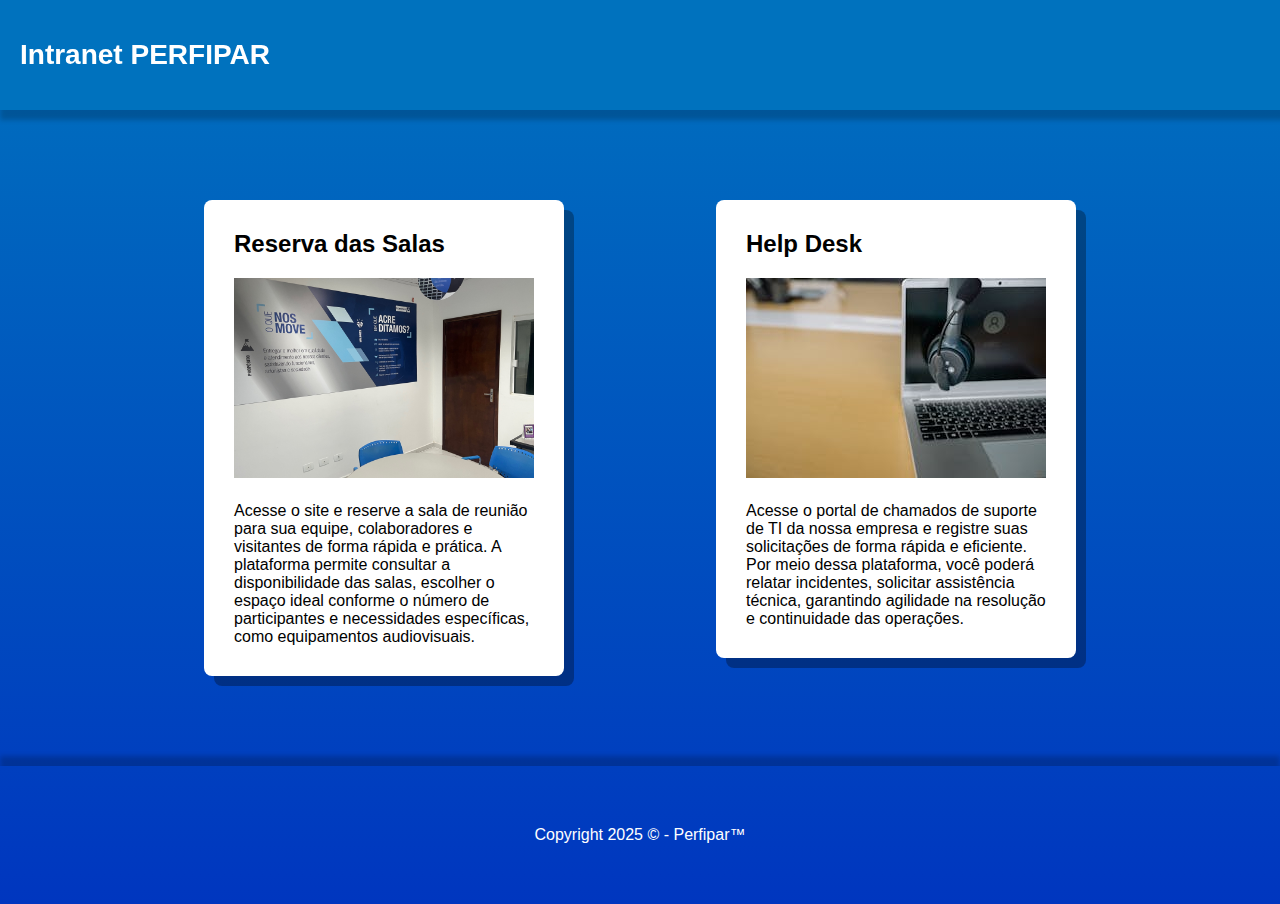
<file: portal/pag_principal/index.html>
<!DOCTYPE html>
<html lang="pt-br">
<head>
    <meta charset="UTF-8">
    <meta name="viewport" content="width=device-width, initial-scale=1.0">
    <title>Intranet PERFIPAR</title>
    <link rel="stylesheet" href="estilo.css">
    <link rel="icon" href="/img/icone_site.png" type="image/x-icon">
</head>
<body>
    <header>
        <h1>Intranet PERFIPAR</h1>
    </header> 
    <main id="portal">
        <a href="../reservas/reservas.html">
            <div id="reservas">
                <h2>Reserva das Salas</h2>
                <img id="imagem" src="/img/sala_reuniao.png">
                <p>
                    Acesse o site e reserve a sala de reunião para sua equipe, colaboradores e visitantes de forma rápida e prática. A plataforma permite consultar a disponibilidade das salas, escolher o espaço ideal conforme o número de participantes e necessidades específicas, como equipamentos audiovisuais.
                </p>
            </div>
        </a>
        
        <a href="../help_desk/helpDesk.html">
            <div id="helpDesk">
                <h2>Help Desk</h2>
                <img src="/img/help_desk.png">
                <p>
                    Acesse o portal de chamados de suporte de TI da nossa empresa e registre suas solicitações de forma rápida e eficiente. Por meio dessa plataforma, você poderá relatar incidentes, solicitar assistência técnica, garantindo agilidade na resolução e continuidade das operações.
                </p>
            </div>
        </a>
    </main>
    <footer>
        Copyright 2025 © - Perfipar™
    </footer>
    <script src="codigo.js"></script>
</body>
</html>
</file>
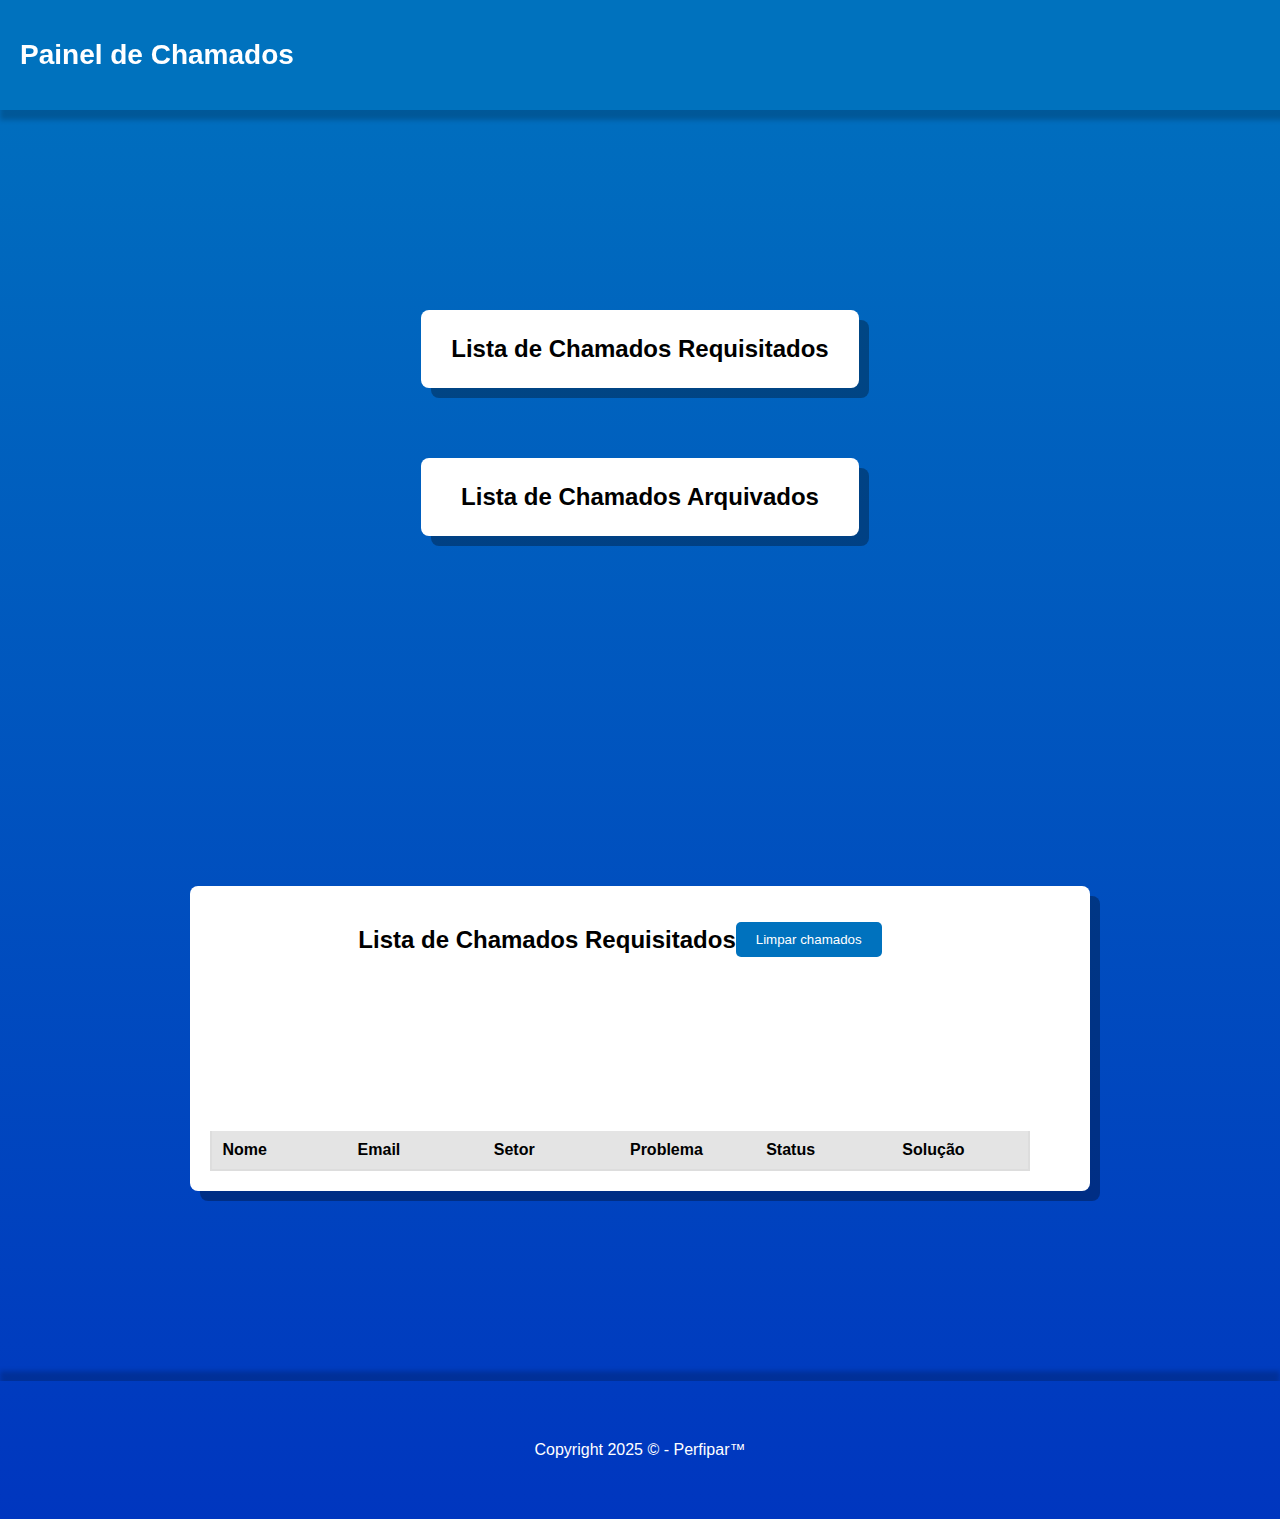
<file: painel/equipeTI/equipeTI.html>
<!DOCTYPE html>
<html lang="pt-br">
<head>
    <meta charset="UTF-8">
    <meta name="viewport" content="width=device-width, initial-scale=1.0">
    <title>Painel de Chamados - Equipe de TI</title>
    <link rel="stylesheet" href="/portal/pag_principal/estilo.css">
    <link rel="stylesheet" href="equipeTI.css">
    <link rel="icon" href="/img/icone_site.png" type="image/x-icon">
</head>
<body>
    <header>
        <h1>Painel de Chamados</h1>
    </header>
    <main>
        <section>
            <a href="#chamados_requisitados" onclick="mostrarSecao('chamados_requisitados')">
                <div id="escolha_lista">
                    <h2>Lista de Chamados Requisitados</h2>
                    <!-- <img src="/img/escolha_lista.png"> -->
                    <!-- <h4>Sala localizada ao lado da Controladoria.</h4> -->
                </div>
            </a>
            <a href="#chamados_arquivados" onclick="mostrarSecao('chamados_arquivados')">
                <div id="escolha_lista">
                    <h2>Lista de Chamados Arquivados</h2>
                    <!-- <img src="/img/escolha_lista.png"> -->
                    <!-- <h4>Sala localizada ao lado da Recepção.</h4> -->
                </div>
            </a>
        </section>

        <section id="chamados_requisitados">
            <div class="subtitulo">
                <h2>Lista de Chamados Requisitados</h2>
                <button type="button" id="btn_limpar">Limpar chamados</button>
            </div>
            
            <div id="tab_suporte">
                <table>
                    <thead>
                        <tr>
                            <!-- <th>ID</th> -->
                            <th>Nome</th>
                            <th>Email</th>
                            <th>Setor</th>
                            <th>Problema</th>
                            <th>Status</th>
                            <th>Solução</th>
                        </tr>
                    </thead>
                    <tbody>
                        <!-- Chamados serão adicionados aqui -->
                    </tbody>
                </table>
            </div>
        </section>

        <section id="chamados_arquivados">
            <div class="subtitulo">
                <h2>Lista de Chamados Solucionados</h2>
                <button type="button" id="btn_limpar">Limpar chamados</button>
            </div>
            
            <div id="tab_suporte">
                <table>
                    <thead>
                        <tr>
                            <!-- <th>ID</th> -->
                            <th>Nome</th>
                            <th>Email</th>
                            <th>Setor</th>
                            <th>Problema</th>
                            <th>Status</th>
                            <th>Solução</th>
                        </tr>
                    </thead>
                    <tbody>
                        <!-- Chamados serão adicionados aqui -->
                    </tbody>
                </table>
            </div>
        </section>
    </main>
    <footer>
        Copyright 2025 © - Perfipar™
    </footer>
    <div id="modalConfirmacao" class="modal">
        <div class="modal-conteudo">
            <!-- <p>Esta ação irá:</p> -->
            <ul style="text-align: left; margin: 10px 0;">
                <li>✅ Arquivar permanentemente chamados <strong>FECHADOS</strong></li>
                <li>❌ Excluir permanentemente chamados <strong>CANCELADOS</strong></li>
            </ul>
            <p>Deseja continuar?</p>
        <div class="botoes-modal">
            <button id="btnConfirmarExclusao">Confirmar</button>
            <button onclick="fecharModal()">Cancelar</button>
        </div>
        </div>
    </div>

    <!-- Modal de solução -->
    <div id="modalSolucao" class="modal">
        <div class="modal-conteudo">
        <h3>Descreva a solução aplicada:</h3>
        <textarea id="textoSolucao" rows="5" style="width: 100%; margin-top: 10px;"></textarea>
        <div class="botoes-modal" style="margin-top: 15px;">
            <button id="btnSalvarSolucao">Salvar</button>
            <button onclick="fecharModalSolucao()">Cancelar</button>
        </div>
        </div>
    </div>
  

    <script src="equipeTI.js"></script>
</body>
</html>
</file>
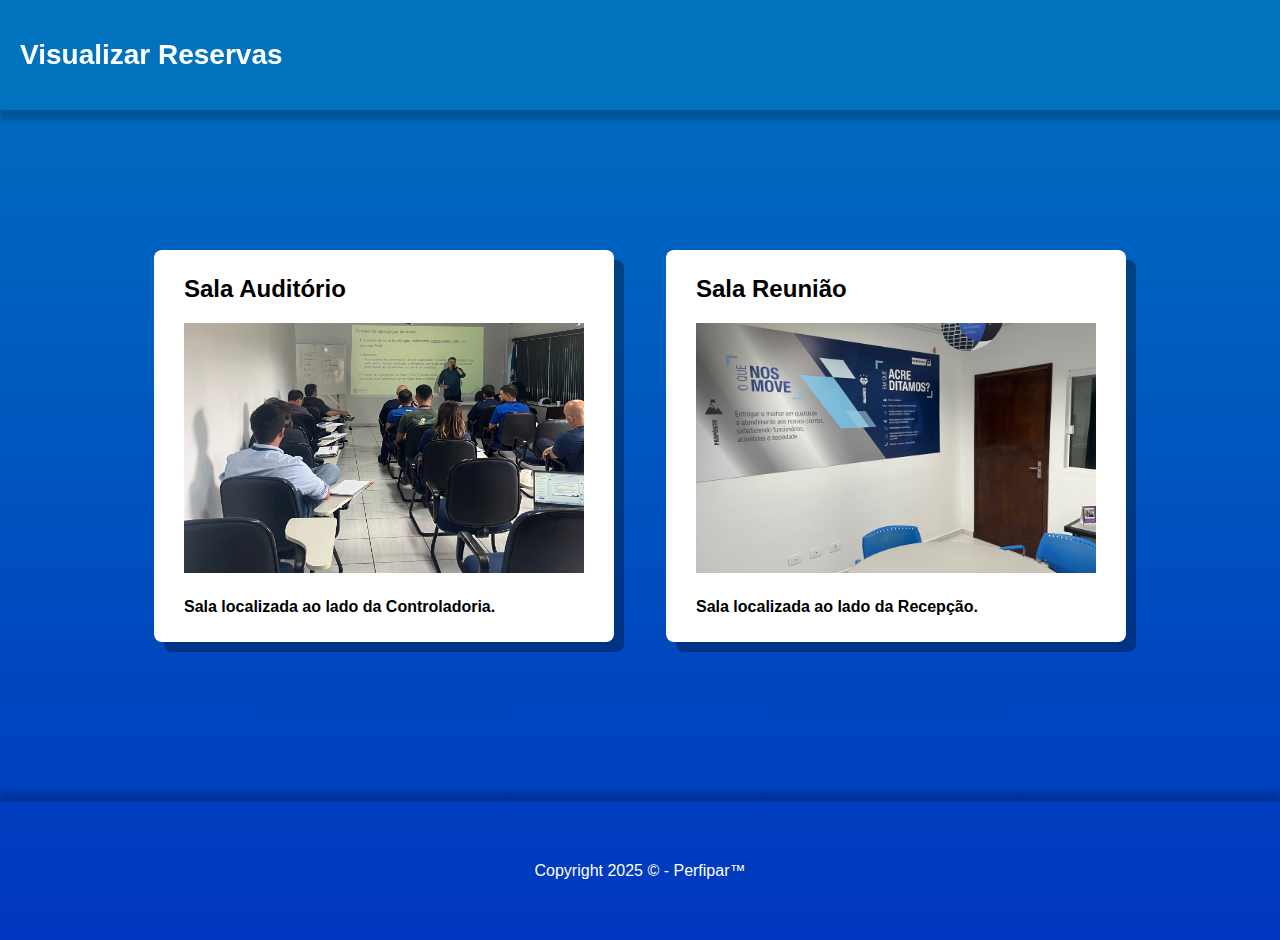
<file: painel/vizualizar_reservas/vizualizar_reservas.html>
<!DOCTYPE html>
<html lang="pt-br">
<head>
    <meta charset="UTF-8">
    <meta name="viewport" content="width=device-width, initial-scale=1.0">
    <title>Visualizar Reservas</title>
    <link rel="stylesheet" href="/portal/pag_principal/estilo.css">
    <link rel="stylesheet" href="vizualizar_reservas.css">
    <link rel="icon" href="/img/icone_site.png" type="image/x-icon">
    <!-- Ícone lixeira importada -->
    <link rel="stylesheet" href="https://cdnjs.cloudflare.com/ajax/libs/font-awesome/6.4.0/css/all.min.css">

</head>
<body>
    <header>
        <h1>Visualizar Reservas</h1>
    </header> 
    <main id="escolha_sala">
        <section>
            <a href="#secao_auditorio" onclick="mostrarSecao('secao_auditorio')">
                <div id="sala_auditorio">
                    <h2>Sala Auditório</h2>
                    <img src="/img/sala_auditorio.png">
                    <h4>Sala localizada ao lado da Controladoria.</h4>
                </div>
            </a>
            <a href="#secao_reuniao" onclick="mostrarSecao('secao_reuniao')">
                <div id="sala_reuniao">
                    <h2>Sala Reunião</h2>
                    <img src="/img/sala_reuniao.png">
                    <h4>Sala localizada ao lado da Recepção.</h4>
                </div>
            </a>
        </section>
    
        <section id="secao_auditorio">
            <div class="reservas_agendadas">
                <h2>Reservas - Sala Auditório</h2>
                <table id="reservas_auditorio">
                    <thead>
                        <tr>
                            <th>Nome</th>
                            <th>Setor</th>
                            <th>Descrição</th>
                            <th>Dia</th>
                            <th>Hora Início</th>
                            <th>Hora Término</th>
                            <th>Excluir Reserva</th>
                        </tr>
                    </thead>
                    <tbody>
                        <!-- Chamados serão adicionados aqui -->
                    </tbody>
                </table>
            </div>
        </section>
    
        <section id="secao_reuniao">
            <div class="reservas_agendadas">
                <h2>Reservas - Sala Reunião</h2>
                <table id="reservas_reuniao">
                    <thead>
                        <tr>
                            <th>Nome</th>
                            <th>Setor</th>
                            <th>Descrição</th>
                            <th>Dia</th>
                            <th>Hora Início</th>
                            <th>Hora Término</th>
                            <th>Excluir Reserva</th>
                        </tr>
                    </thead>
                    <tbody>
                        <!-- Chamados serão adicionados aqui -->
                    </tbody>
                </table>
            </div>
        </section>
        </div>
    </main>
    <footer>
        Copyright 2025 © - Perfipar™
    </footer>
    <div id="modalConfirmacao" style="display:none;" class="modal-overlay">
        <div class="modal-box">
          <p id="mensagemModal">Tem certeza que deseja excluir esta reserva?</p>
          <div class="modal-botoes">
            <button id="btnConfirmarExclusao">Sim</button>
            <button onclick="fecharModal()">Cancelar</button>
          </div>
        </div>
    </div>      
</body>
<script src="vizualizar_reservas.js"></script>
</html>
</file>
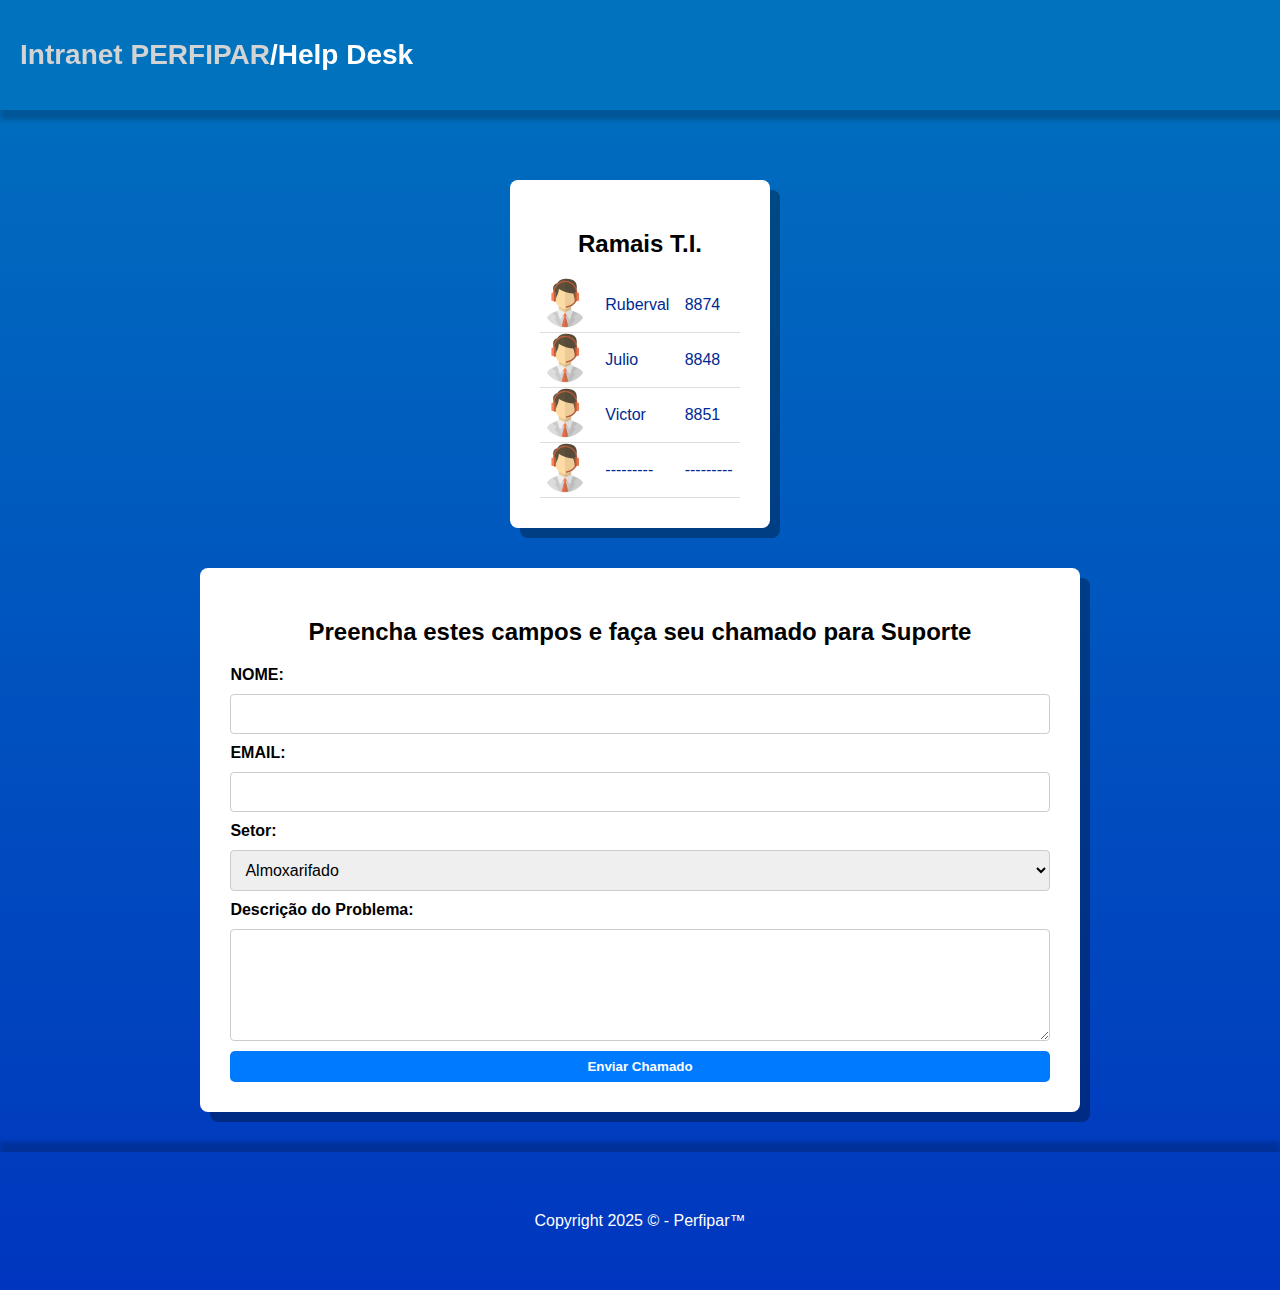
<file: portal/help_desk/helpDesk.html>
<!DOCTYPE html>
<html lang="pt-br">
<head>
    <meta charset="UTF-8">
    <meta name="viewport" content="width=device-width, initial-scale=1.0">
    <title>Help Desk PERFIPAR</title>
    <link rel="stylesheet" href="../pag_principal/estilo.css">
    <link rel="stylesheet" href="helpDesk.css">
    <link rel="icon" href="/img/icone_site.png" type="image/x-icon">
</head>
<body>
    <header>
        <h1><a href="../pag_principal/index.html">Intranet PERFIPAR</a>/Help Desk</h1>
    </header> 
    <main>
        <div id="lateral_esq">
            <h2>Ramais T.I.</h2>
            <table>
                <tr>
                    <td><img src="/img/fale_conosco.png" alt=""></td>
                    <td>Ruberval</td>
                    <td>8874</td>
                </tr>
                <tr>
                    <td><img src="/img/fale_conosco.png" alt=""></td>
                    <td>Julio</td>
                    <td>8848</td>
                </tr>
                <tr>
                    <td><img src="/img/fale_conosco.png" alt=""></td>
                    <td>Victor</td>
                    <td>8851</td>
                </tr>
                <tr>
                    <td><img src="/img/fale_conosco.png" alt=""></td>
                    <td>---------</td>
                    <td>---------</td>
                </tr>
            </table>
        </div>
        <div id="chamado">
            <h2>Preencha estes campos e faça seu chamado para Suporte</h2>
            <form id="form_suporte">
                <label for="name">NOME:</label>
                <input type="text" id="name" name="name" required>

                <label for="email">EMAIL:</label>
                <input type="email" id="email" name="email" required>

                <label for="setor">Setor:</label>
                <select id="setor" required>
                    <option value="Almoxarifado">Almoxarifado</option>
                    <option value="Comercial">Comercial</option>
                    <option value="Compras">Compras</option>
                    <option value="Controladoria">Controladoria</option>
                    <option value="Diretoria">Diretoria</option>
                    <option value="Expedição">Expedição</option>
                    <option value="Financeiro">Financeiro</option>
                    <option value="Portaria">Portaria</option>
                    <option value="PPCP">PPCP</option>
                    <option value="Qualidade">Qualidade</option>
                    <option value="Recepção">Recepção</option>
                    <option value="RH">RH</option>
                    <option value="MT-1">MT-1</option>
                    <option value="MT-2">MT-2</option>
                    <option value="MT-3">MT-3</option>
                    <option value="MT-4">MT-4</option>
                    <option value="MT-5">MT-5</option>
                    <option value="TR'S">TR'S</option>
                    <option value="MCT'S">MCT'S</option>
                </select>

                <label for="descricao">Descrição do Problema:</label>
                <textarea id="descricao" name="descricao" rows="5" maxlength="255" required></textarea>

                <button type="submit">Enviar Chamado</button>
            </form>
        </div>
    </main>
    <footer>
        Copyright 2025 © - Perfipar™
    </footer>
    <div id="modalConfirmacao" class="modal">
        <div class="modal-conteudo">
        <p id="mensagemModal"></p>
        <div class="botoes-modal">
            <button id="btnConfirmarEnvio">Confirmar</button>
            <button onclick="fecharModal()">Cancelar</button>
        </div>
        </div>
    </div>
  
    <script src="helpDesk.js"></script>
</body>
</html>
</file>
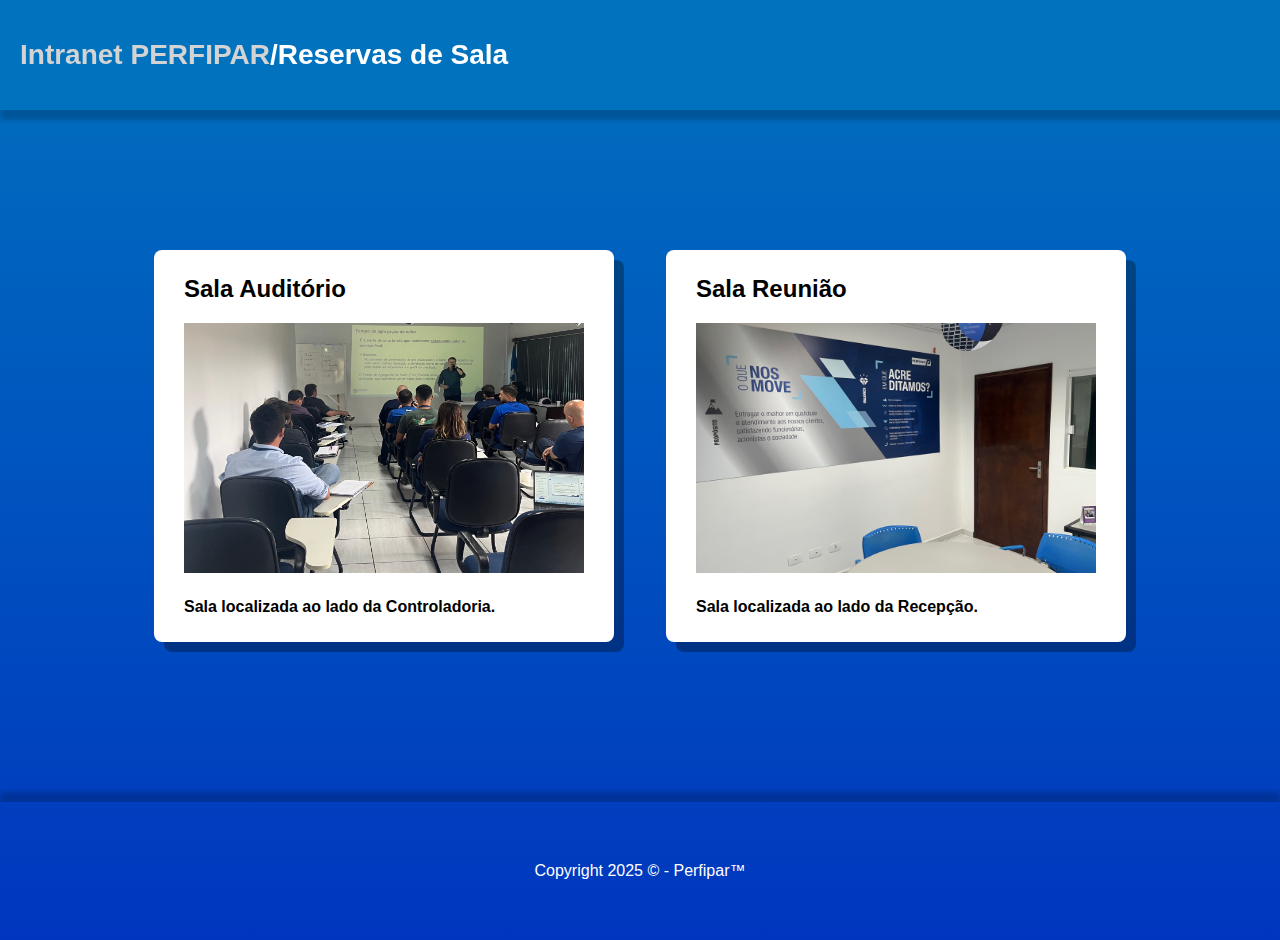
<file: portal/reservas/reservas.html>
<!DOCTYPE html>
<html lang="pt-br">
<head>
    <meta charset="UTF-8">
    <meta name="viewport" content="width=device-width, initial-scale=1.0">
    <title>Reservas Sala de Reuniões PERFIPAR</title>
    <link rel="stylesheet" href="../pag_principal/estilo.css">
    <link rel="stylesheet" href="reservas.css">
    <link rel="icon" href="/img/icone_site.png">
</head>
<body>
    <header>
        <h1><a href="../pag_principal/index.html">Intranet PERFIPAR</a>/Reservas de Sala</h1>
    </header> 
    <main id="escolha_sala">
        <section id="secao_escolha">
            <a href="#form_auditorio" onclick="mostrarSecao('secao_auditorio')">
                <div id="sala_auditorio">
                    <h2>Sala Auditório</h2>
                    <img src="/img/sala_auditorio.png">
                        <h4>Sala localizada ao lado da Controladoria.</h4>
                </div>
            </a>
            
            <a href="#form_reuniao" onclick="mostrarSecao('secao_reuniao')">
                <div id="sala_reuniao">
                    <h2>Sala Reunião</h2>
                    <img src="/img/sala_reuniao.png">
                        <h4>Sala localizada ao lado da Recepção.</h4>
                </div>
            </a>
        </section>
        <section id="secao_auditorio">
            <form id="form_auditorio" action="#" method="POST">
                    <h2>Reserva - Sala Auditório</h2>

                    <!-- <img src="/img/sala_reuniao.png" alt=""> -->

                    <div class="superior">
                        <label for="nome_auditorio">Nome Completo:</label>
                        <input type="text" id="nome_auditorio" name="nome_auditorio" required>
                    
                        <label for="setor_auditorio">Setor:</label>
                        <select id="setor_auditorio" required>
                            <option value="Almoxarifado">Almoxarifado</option>
                            <option value="Comercial">Comercial</option>
                            <option value="Compras">Compras</option>
                            <option value="Controladoria">Controladoria</option>
                            <option value="Diretoria">Diretoria</option>
                            <option value="Expedição">Expedição</option>
                            <option value="Financeiro">Financeiro</option>
                            <option value="Portaria">Portaria</option>
                            <option value="PPCP">PPCP</option>
                            <option value="Qualidade">Qualidade</option>
                            <option value="Recepção">Recepção</option>
                            <option value="RH">RH</option>
                            <option value="TI">TI</option>
                            <option value="MT-1">MT-1</option>
                            <option value="MT-2">MT-2</option>
                            <option value="MT-3">MT-3</option>
                            <option value="MT-4">MT-4</option>
                            <option value="MT-5">MT-5</option>
                            <option value="TR'S">TR'S</option>
                            <option value="MCT'S">MCT'S</option>
                        </select>
                    </div>
                
                    <div class="centro">
                        <label for="descricao_auditorio">Breve Descrição da Reunião:</label>
                        <textarea id="descricao_auditorio" name="descricao_auditorio" rows="4" required></textarea>
                    </div>

                    <div class="inferior">
                        <label for="data_auditorio">Selecione o dia:</label>
                        <input type="date" id="data_auditorio" name="data_auditorio" required>
                        <!-- Outros campos -->
                        <label for="hora_inicio_auditorio">Hora de Início:</label>
                        <input type="time" id="hora_inicio_auditorio" required>
                        
                        
                        <label for="hora_termino_auditorio">Hora de Término:</label>
                        <input type="time" id="hora_termino_auditorio" required> 
                    </div>         
                    
                    <div class="botoes">
                        <button type="submit">Reservar Sala Auditório</button>

                        <button type="button" class="botao_cancelar" onclick="esconderSecao('secao_auditorio')">Cancelar</button>
                    </div>
            </form>
            <div class="reservas_agendadas">
                <h2>Próximas reservas agendadas</h2>
                <table id="reservas_auditorio">
                    <thead>
                        <tr>
                            <th>Nome</th>
                            <th>Setor</th>
                            <th>Dia</th>
                            <th>Hora Início</th>
                            <th>Hora Término</th>
                        </tr>
                    </thead>
                    <tbody>
                        <!-- Chamados serão adicionados aqui -->
                    </tbody>
                </table>
            </div>
        </section>

        <section id="secao_reuniao">
            <form id="form_reuniao" action="#" method="POST">
                    <h2>Reserva - Sala Reunião</h2>

                    <!-- <img src="/img/sala_reuniao.png" alt=""> -->

                    <div class="superior">
                        <label for="nome_reuniao">Nome Completo:</label>
                        <input type="text" id="nome_reuniao" name="nome_reuniao" required>
                    
                        <label for="setor_reuniao">Setor:</label>
                        <select id="setor_reuniao" required>
                            <option value="Almoxarifado">Almoxarifado</option>
                            <option value="Comercial">Comercial</option>
                            <option value="Compras">Compras</option>
                            <option value="Controladoria">Controladoria</option>
                            <option value="Diretoria">Diretoria</option>
                            <option value="Expedição">Expedição</option>
                            <option value="Financeiro">Financeiro</option>
                            <option value="Portaria">Portaria</option>
                            <option value="PPCP">PPCP</option>
                            <option value="Qualidade">Qualidade</option>
                            <option value="Recepção">Recepção</option>
                            <option value="RH">RH</option>
                            <option value="TI">TI</option>
                            <option value="MT-1">MT-1</option>
                            <option value="MT-2">MT-2</option>
                            <option value="MT-3">MT-3</option>
                            <option value="MT-4">MT-4</option>
                            <option value="MT-5">MT-5</option>
                            <option value="TR'S">TR'S</option>
                            <option value="MCT'S">MCT'S</option>
                        </select>
                    </div>
                
                    <div class="centro">
                        <label for="descricao_reuniao">Breve Descrição da Reunião:</label>
                        <textarea id="descricao_reuniao" name="descricao_reuniao" rows="4" required></textarea>
                    </div>

                    <div class="inferior">
                        <label for="data_reuniao">Selecione o dia:</label>
                        <input type="date" id="data_reuniao" name="data_reuniao" required>
                        <!-- Outros campos -->
                        <label for="hora_inicio_reuniao">Hora de Início:</label>
                        <input type="time" id="hora_inicio_reuniao" required>
                        
                        <label for="hora_termino_reuniao">Hora de Término:</label>
                        <input type="time" id="hora_termino_reuniao" required>  
                    </div> 

                    <div class="botoes">
                        <button type="submit" class="botao_submit">Reservar Sala Reunião</button>

                        <button type="button" class="botao_cancelar" onclick="esconderSecao('secao_reuniao')">Cancelar</button>
                    </div>
            </form>
            <div class="reservas_agendadas">
                <h2>Próximas reservas agendadas</h2>
                <table id="reservas_reuniao">
                    <thead>
                        <tr>
                            <th>Nome</th>
                            <th>Setor</th>
                            <th>Dia</th>
                            <th>Hora Início</th>
                            <th>Hora Término</th>
                        </tr>
                    </thead>
                    <tbody>
                        <!-- Chamados serão adicionados aqui -->
                    </tbody>
                </table>
            </div>
        </section>
    </main>
    <footer>
        Copyright 2025 © - Perfipar™
    </footer>
    <div id="modalConfirmacaoReserva" class="modal-overlay" style="display: none;">
        <div class="modal-conteudo">
          <p id="textoConfirmacaoReserva"></p>
          <div class="botoes">
            <button id="btnConfirmarReserva" class="btn-confirmar">Confirmar</button>
            <button id="btnCancelarReserva" class="btn-cancelar">Cancelar</button>
          </div>
        </div>
      </div>        
    <script src="reservas.js"></script>
</body>
</html>
</file>
<file: portal/pag_principal/estilo.css>
/* Início CSS Padrão de Todas Págs */
    /* html {
        scroll-behavior: smooth;
    } */

    html, body {
        font-family: 'Franklin Gothic Medium', 'Arial Narrow', Arial, sans-serif;
        background: linear-gradient(to top, #0036BF, #0072be);
        margin: 0;
        display: flex;
        flex-direction: column;
        justify-content: center;
        /* position: relative; */
        min-height: 100vh;
        scroll-behavior: smooth;
    }

    header {
        font-size: 14px;
        padding: 40px;
        box-shadow: 0 10px 5px rgba(0,0,0,0.2);
        background-color: #0072be;
        background-image: url("/img/cabecalho.png");
        background-repeat: no-repeat;
        background-position: 100%;
        background-size: 65%;
        position: fixed;
        width: 100%;
        top: 0;
        left: 0;
        z-index: 1000;
        color: #fff;
    }

    header h1 a {
        text-decoration: none;
        color: lightgray;
    }

    header h1 a:hover {
        transition: 0.25s;
        font-size: 1.1em;
    }

    main {
        display: flex;
        flex-wrap: wrap;
        justify-content: space-around;
        align-items: flex-start;
        margin: 40px auto;
        width: 80%;
        flex-grow: 1;
        padding-top: 140px;
    }

    section {
        display: flex;
        flex-wrap: wrap;
        justify-content: space-around;
        margin: 130px auto;
        width: 100%;
    }

    footer {
        width: 100%;
        text-align: center;
        color: #fff;
        padding: 60px 0;
        box-shadow: 0 -10px 5px rgba(0,0,0,0.2);
    }
/* Fim CSS Padrão de Todas Págs*/

/* ########################################################################################## */

/* Início Portal */
    #portal {
        display: flex;
        margin: 60px auto;
        width: 80%;
        justify-content: space-around;
    }

    #portal img {
        width: 100%;
        height: 200px;
    }

    #portal p {
        margin: 20px auto;
        font-family: 'Lucida Sans', 'Lucida Sans Regular', 'Lucida Grande', 'Lucida Sans Unicode', Geneva, Verdana, sans-serif;
    }

    #portal a {
        text-decoration: none;
        color: #000;
    }

    #reservas {
        margin-bottom: 30px;
    }

    #helpDesk, #reservas {
        background: #fff;
        padding: 10px 30px;
        box-shadow: 10px 10px rgba(0,0,0,0.3);
        border-radius: 8px;
        width: 300px;
        text-align: left;
    }

    #helpDesk:hover, #reservas:hover {
        transform: scale(1.05);
        transition: 1s ;
    }
/* Fim Portal */

/* ########################################################################################## */

@media (max-width: 1320px) {
    header {
        font-size: 14px;
        padding: 20px;
        background-size: 40% 110px;
        background-image: none;
    }

    footer {
        position: relative;
        bottom: -10%;
    }
}

/* ########################################################################################## */

@media (max-width: 540px) {
    header {
        font-size: 12px;
        padding: 20px;
        background-size: 40% 100px;
        background-image: none;
    }

    section {
        justify-content: center;
    }

    #portal {
        align-content: stretch;
        justify-content: center;
    }

    #reservas, #helpDesk {
        width: 250px;
    }
}
</file>
<file: painel/equipeTI/equipeTI.css>
main section a {
    text-decoration: none;
    color: #000;
}

main section {
    display: flex;
    flex-direction: column;
    align-content: space-around;
}

#escolha_lista {
    background: #fff;
    padding: 5px 30px;
    box-shadow: 10px 10px rgba(0,0,0,0.3);
    border-radius: 8px;
    text-align: center;
}

#escolha_lista:hover {
    transform: scale(1.05);
    transition: 1s;
}

#escolha_lista {
    margin-bottom: 70px;
}

#chamados_requisitados, #chamados_arquivados {
    display: none;
    background: #fff;
    width: 70%;
    min-height: 265px;
    margin: 60px auto;
    padding: 20px;
    box-shadow: 10px 10px rgba(0,0,0,0.3);
    border-radius: 8px;
    text-align: left;
    justify-content: space-between;
    align-items: center;
}

.subtitulo {
    display: flex;
    justify-content: space-between;
    align-items: center;
}

button {
    padding: 10px 20px;
    background: #0072be;
    color: #fff;
    border-radius: 5px;
    border: none;
    cursor: pointer;
    transition: background-color 0.3s ease;
}

button:hover {
    background: #000;
    transform: scale(1.01);
}

button:focus, input:focus, textarea:focus {
    outline: 2px solid #0072be;
}

#tab_suporte {
    overflow: auto;
    max-height: 500px;
}

#tab_suporte table {
    width: 100%;
    margin-bottom: auto;
    border-collapse: collapse;
    text-align: left;
    border: 2px solid #ddd;
    border-top: none;
    table-layout: fixed;    
}

#tab_suporte thead {
    position: sticky;
    top: 0;
    background: #e4e4e4;
    z-index: 2;
}

#tab_suporte table tr:hover td {
    background: #cfeaf7;
    /* color: #fff; */
    /* border-left: 1px solid #ebf6fd;
    border-right: 1px solid #ebf6fd; */
}

#tab_suporte table tr:nth-child(even) {
    background: #ebf6fd;
}

#tab_suporte table th, td {
    padding: 10px ;
    /* border: 1px solid #ddd; */
}

.status {

    appearance: none;
    -webkit-appearance: none;
    -moz-appearance: none;
    background-color: #fff;
    border: 1px solid #ccc;
    padding: 8px 30px 8px 12px;
    font-size: 14px;
    border-radius: 6px;
    background-image: url('data:image/svg+xml;utf8,<svg fill="%23000" viewBox="0 0 24 24" width="16" height="16" xmlns="http://www.w3.org/2000/svg"><path d="M7 10l5 5 5-5z"/></svg>');
    background-repeat: no-repeat;
    background-position: right 10px center;
    background-size: 16px;
    /* margin: 0 40px; */
}

.status:focus {
    border-color: #007BFF;
    outline: none;
  }

.status:hover {
    background: #fff;
    color: #000;
    /* border: 1px solid #000;
    padding: 4px 19px; */
}

.status option {
    background: #fff;
    color: #000;
}

.modal {
    display: none;
    position: fixed;
    top: 0; left: 0;
    width: 100%; height: 100%;
    background: rgba(0, 0, 0, 0.6);
    justify-content: center;
    align-items: center;
    z-index: 1001;
}
  
.modal-conteudo {
    background: white;
    padding: 20px 30px;
    border-radius: 10px;
    text-align: center;
    font-family: sans-serif;
}
  
.botoes-modal {
    margin-top: 20px;
    display: flex;
    justify-content: space-around;
}
  
.botoes-modal button {
    padding: 8px 20px;
    border: none;
    border-radius: 5px;
    cursor: pointer;
    font-weight: bold;
}

.botoes-modal button:hover {
    transform: scale(1.01);
}
  
#btnConfirmarExclusao {
    background-color: #d9534f;
    color: white;
}
  
.botoes-modal button:last-child {
    background-color: #6c757d;
    color: white;
}
  
  /* Fade-out na remoção */
.fade-out {
    opacity: 0;
    transition: opacity 0.5s ease;
}

#modalSolucao textarea {
    resize: vertical;
    padding: 10px;
    border: 1px solid #ccc;
    border-radius: 5px;
    font-family: sans-serif;
    font-size: 14px;
}

/* Estilo para a coluna de solução */
/* #tab_suporte table td:nth-child(6) {
    max-width: 200px;
    word-wrap: break-word;
    padding: 8px;
} */

/* Estilo para o botão de registrar solução */
.btn-solucao {
    background: #28a745;
    color: white;
    padding: 5px 10px;
    border: none;
    border-radius: 4px;
    cursor: pointer;
    font-size: 12px;
}

.btn-solucao:hover {
    background: #218838;
}
  
/* ########################################################################################## */

@media (max-width: 1320px) {
    #chamados_requisitados, #chamados_arquivados {
        background: #fff; 
        padding: 20px;
        margin: 150px auto;
        width: 80%;
        text-align: center;
    }

    #chamados_requisitados, #chamados_arquivados table {
        display: flex;
        /* overflow-x: auto;
        white-space: nowrap; */
    }

    #chamados_requisitados, #chamados_arquivados th, td {
        padding-right: 60px;
    }
}

/* ########################################################################################## */

@media (max-width: 540px) {
    #chamados_requisitados, #chamados_arquivados {
        background: #fff; 
        padding: 20px;
        margin: 150px auto;
        width: 80%;
        /* text-align: center; */
    }

    /* #chamados_requisitados, #chamados_arquivados table {
        display: block;
        overflow-x: auto;
        white-space: nowrap;
    } */

    #chamados_requisitados, #chamados_arquivados th, td {
        padding: 8px;
    }

    .subtitulo h2{
        font-size: 14px;
    }

    button{
        font-size: 12px;
        padding: 5px 10px;
    }
}
</file>
<file: painel/vizualizar_reservas/vizualizar_reservas.css>
#escolha_sala {
    display: block;
    margin: 0 auto;
    width: 80%;
    padding-top: 120px;
}

#escolha_sala img {
    width: 100%;
    height: 250px;
}

#escolha_sala section p {
    margin: 20px auto;
    font-family: 'Lucida Sans', 'Lucida Sans Regular', 'Lucida Grande', 'Lucida Sans Unicode', Geneva, Verdana, sans-serif;
}

#escolha_sala section a {
    text-decoration: none;
    color: #000;
}

#secao_reuniao, #secao_auditorio {
    display: none;
}

#sala_reuniao, #sala_auditorio {
    background: #fff;
    padding: 5px 30px;
    box-shadow: 10px 10px rgba(0,0,0,0.3);
    border-radius: 8px;
    width: 400px;
    text-align: left;
}

#sala_reuniao:hover, #sala_auditorio:hover {
    transform: scale(1.05);
    transition: 1s;
}

#sala_auditorio {
    margin-bottom: 30px;
}

.reservas_agendadas {
    background: #fff;
    width: 80%;
    min-height: 200px;
    margin: 0 auto 80px;
    padding: 20px;
    box-shadow: 10px 10px rgba(0,0,0,0.3);
    border-radius: 8px;
    text-align: left;
}

.reservas_agendadas table {
    width: 100%;
    margin-bottom: 20px;
    border-collapse: collapse;
    text-align: center;
    align-items: center;
    border: 1px solid #ddd;
    table-layout: fixed;
    display: block;
    overflow-x: auto;
    max-height: 500px;
}

.reservas_agendadas th, td {
    padding: 10px;
    width: 500px;
    text-align: center;
}

.reservas_agendadas thead {
    position: sticky;
    top: 0;
    background: #e4e4e4;
    z-index: 2;
}

.reservas_agendadas tr:nth-child(even) {
    background: #ebf6fd;
}

.reservas_agendadas tr:hover td {
    background: #cfeaf7;
}

.reservas_agendadas td {
    min-width: 80px;
    max-width: 500px;
}

button {
    background-color: #e74c3c;
    color: white;
    border: none;
    padding: 10px 20px;
    border-radius: 4px;
    cursor: pointer;
    /* font-size: 14px; */
    display: flex;
    align-items: baseline;
    gap: 5px;
    transition: background-color 0.3s ease;
    margin: auto;
}

button:hover {
    background:  #c0392b;
    transform: scale(1.01);
}

button i {
    font-style: normal
}

.fade-out {
    animation: fadeOut 0.5s forwards;
}

@keyframes fadeOut {
    to {
        opacity: 0;
        height: 0;
        padding: 0;
        margin: 0;
    }
}

.modal-overlay {
    position: fixed;
    top: 0;
    left: 0;
    right: 0;
    bottom: 0;
    background: rgba(0,0,0,0.4);
    display: flex;
    justify-content: center;
    align-items: center;
    z-index: 999;
}

.modal-box {
    background: white;
    padding: 20px 30px;
    border-radius: 8px;
    box-shadow: 0 0 15px rgba(0,0,0,0.3);
    text-align: center;
}

.modal-botoes button {
    display: inline;
    margin: 10px;
    padding: 8px 16px;
    border: none;
    border-radius: 5px;
    cursor: pointer;
}

.modal-botoes button:first-child {
    background-color: #dc3545;
    color: white;
    min-width: 80px;
    padding: 8px 30px;
}

.modal-botoes button:last-child {
    background-color: #ccc;
    width: 85px;
}

@media (max-width: 1035px) {
    .reservas_agendadas {
        padding: 20px;
        margin: 20px auto;
        width: 90%;
        text-align: center;
    }

    .reservas_agendadas table {
        width: 100%;
    }

    .reservas_agendadas th, td {
        padding-right: 15px;
    }
}

@media (max-width: 540px) {
    #escolha_sala {
        flex-direction: column;
        align-items: center;
    }

    #sala_auditorio, #sala_reuniao {
        width: 250px;
    }
    
    .reservas_agendadas {
        padding: 10px;
        margin: 10px auto;
        width: 95%;
        text-align: center;
    }

    .reservas_agendadas table {
        display: block;
        overflow-x: auto;
        white-space: nowrap;
        width: 100%;
    }

    .reservas_agendadas th, td {
        padding: 8px;
    }
}
</file>
<file: portal/help_desk/helpDesk.css>
/* Início ID lateral_esq */
    #lateral_esq {
        background: #fff;
        padding: 30px;
        box-shadow: 10px 10px rgba(0,0,0,0.3);
        border-radius: 8px;
        width: 200px;
        text-align: left;
    }

    #lateral_esq h2 {
        text-decoration: none;
        color: black;
        text-align: center;
    }

    #lateral_esq img {
        width: 50px;
    }

    #lateral_esq table {
        border-collapse: collapse;
    }
    
    #lateral_esq table tr:hover td {
        background: #ebf6fd;
        /* color: #fff; */
    }

    #lateral_esq table td {
        text-decoration: none;
        color: #002992;
        width: 10%;
        margin: 100px auto;
        border: 0;
        border-bottom: 1px solid #ddd;
    }
/* Fim ID lateral_esq */

/* Início ID chamado */
    #chamado {
        background: #fff;
        padding: 30px;
        box-shadow: 10px 10px rgba(0,0,0,0.3);
        border-radius: 8px;
        width: 600px;
        text-align: center;
    }

    #chamado form {
        text-align: left;
        display: flex;
        flex-direction: column;
        gap: 10px; /* espaços entre labels no formulário */
    }
    
    #chamado form label {
        font-size: 16px;
        font-weight: bold;
    }
    
    #chamado form input, form select, form textarea {
        padding: 10px;
        border: 1px solid #ccc;
        border-radius: 4px;
        font-size: 16px;
        width: 100%;
        box-sizing: border-box; /* para garantir que o padding não quebre o layout */
    }
    
    button[type="submit"] {
        background-color: #007BFF;
        color: white;
        padding: 10px 20px;
        border: none;
        border-radius: 6px;
        font-weight: bold;
        cursor: pointer;
        transition: background-color 0.3s ease;
      }
      
      button[type="submit"]:hover {
        background-color: #0056b3;
      }
      
    #chamado button {
        padding: 10px 20px;
        background: #007BFF;
        color: #fff;
        border-radius: 5px;
        border: none;
        cursor: pointer;
        transition: background-color 0.3s ease;
    }

    #chamado button:hover {
        background:  #0056b3;
        transform: scale(1.01);
    }

    #chamado button:focus, input:focus, textarea:focus {
        outline: 2px solid #0072be;
    }
/* Fim ID chamado */

.modal {
    display: none;
    position: fixed;
    z-index: 1000;
    left: 0;
    top: 0;
    width: 100%;
    height: 100%;
    background-color: rgba(0,0,0,0.4);
    justify-content: center;
    align-items: center;
}

.modal-conteudo {
    background-color: white;
    padding: 20px 30px;
    border-radius: 8px;
    text-align: left;
    width: 90%;
    max-width: 400px;
    box-shadow: 0 2px 10px rgba(0,0,0,0.3);
}

.botoes-modal {
    margin-top: 20px;
    display: flex;
    justify-content: space-around;
}

.botoes-modal button {
    padding: 8px 20px;
    border: none;
    border-radius: 6px;
    cursor: pointer;
    font-weight: bold;
}

.botoes-modal button:hover {
    transform: scale(1.01);
}

#btnConfirmarEnvio {
    background-color: #28a745;
    color: white;
}

.botoes-modal button:last-child {
    background-color: #dc3545;
    color: white;
}  

/* ########################################################################################## */

@media (max-width: 1320px) {
    #lateral_esq {
        background: #fff; 
        margin: 0 0 40px;
    }

    #lateral_esq table td{
        padding: 0;
        width: 20%;
        margin: 0 auto;
    }

    #chamado {
        width: 80%;
    }

    #chamado button {
        padding: 8px 16px;
    }
}

/* ########################################################################################## */

@media (max-width: 540px) {
    #lateral_esq {
        width: 100%;
    }

    #lateral_esq table {
        width: 40%;
        margin: 0 auto;
    }

    #chamado {
        width: 100%;
        margin: 0;
    }

    #chamado button {
        padding: 6px 12px;
        font-size: 14px;
    }

    #chamado input[type="text"], input[type="email"], textarea {
        padding: 8px;
        font-size: 12px;
    }

    #chamado th, td {
        padding: 8px;
    }
}
</file>
<file: portal/reservas/reservas.css>
.erro {
    color: brown;
    font-size: 0.8em;
    display: block;
    margin-top: 2px;
}


#escolha_sala {
    display: block;
    margin: 0 auto;
    width: 80%;
    justify-content: space-around;
    padding-top: 120px;
}

#escolha_sala img {
    width: 100%;
    height: 250px;
}

#escolha_sala section p {
    margin: 20px auto;
    font-family: 'Lucida Sans', 'Lucida Sans Regular', 'Lucida Grande', 'Lucida Sans Unicode', Geneva, Verdana, sans-serif;
}

#escolha_sala section a {
    text-decoration: none;
    color: #000;
}

/* #secao_escolha {
    margin-bottom: 0;
} */

#secao_auditorio, #secao_reuniao  {
    display: none;
}

#sala_auditorio, #sala_reuniao  {
    background: #fff;
    padding: 5px 30px;
    box-shadow: 10px 10px rgba(0,0,0,0.3);
    border-radius: 8px;
    width: 400px;
    text-align: left;
}

#sala_reuniao:hover, #sala_auditorio:hover {
    transform: scale(1.05);
    transition: 1s ;
}

#sala_auditorio {
    margin-bottom: 30px;
}

#form_auditorio, #form_reuniao {
    background: #fff;
    width: 80%;
    margin: 20px auto;
    padding: 20px;
    text-align: left;
    display: flex; 
    flex-direction: column;
    box-shadow: 10px 10px rgba(0,0,0,0.3);
    border-radius: 8px;
    gap: 10px; /* espaços entre labels no formulário */
}

#form_auditorio img, #form_reuniao img {
    width: 50px;
    height: 50px;
    margin: 0 auto;
}

.subtitulo {
    display: flex;
}

#form_auditorio label, #form_reuniao label {
    font-size: 16px;
    font-weight: bold;
}

#form_auditorio input, select, textarea, #form_reuniao input, select, textarea {
    padding: 10px;
    border: 1px solid #ccc;
    border-radius: 4px;
    font-size: 16px;
    width: 100%;
    box-sizing: border-box; /* para garantir que o padding não quebre o layout */
}

#form_auditorio button, #form_reuniao button {
    padding: 10px 20px;
    background: #007BFF;
    color: #fff;
    border-radius: 5px;
    border: none;
    cursor: pointer;
    transition: background-color 0.3s ease;
}

#form_auditorio button:hover, #form_reuniao button:hover {
    background:  #0056b3;
    transform: scale(1.01);
}

#form_auditorio .botao_cancelar, #form_reuniao .botao_cancelar {
    background: brown;
}


#form_auditorio .botao_cancelar:hover, #form_reuniao .botao_cancelar:hover {
    background:  #000;
    transform: scale(1.01);
}

#form_auditorio button:focus, input:focus, textarea:focus, #form_reuniao button:focus, input:focus, textarea:focus {
    outline: 2px solid #0072be;
}

.superior {
    display: flex;
    gap: 20px; /* Espaço entre os campos */
    justify-content: space-between;
    align-items: center;
    padding: 15px;
    border-bottom: solid 1px #00000056;
}

/* .superior label {
    flex: 1; Para alinhar corretamente os labels
} */

.superior input {
    flex: 2; /* Para deixar os campos maiores */
}

.superior select {
    flex: 1; /* Para deixar os campos maiores */
}

/* Para que a descrição ocupe toda a largura */
.centro {
    display: block;
    width: 100%;
}

.centro textarea {
    width: 100%;
    resize: none;
}

/* Deixa a data e os horários lado a lado */
.inferior {
    display: flex;
    gap: 20px; /* Espaço entre os elementos */
    justify-content: space-between;
}

.inferior label {
    flex: 1;
}

.inferior input {
    flex: 1;
}

.botoes {
    display: flex;
    justify-content: flex-end;
    gap: 15px;
}

.modal-overlay {
    position: fixed;
    top: 0; left: 0;
    width: 100%; height: 100%;
    background-color: rgba(0,0,0,0.5);
    display: flex; align-items: center; justify-content: center;
    z-index: 1000;
}
  
.modal-conteudo {
background: white;
padding: 20px 30px;
border-radius: 12px;
text-align: center;
max-width: 400px;
box-shadow: 0 0 15px rgba(0,0,0,0.3);
animation: fadeIn 0.3s ease;
}

.modal-conteudo p {
margin-bottom: 20px;
}

.modal-conteudo .botoes {
display: flex;
justify-content: space-around;
gap: 15px;
}

.botoes button:hover {
    transform: scale(1.01);
}

.btn-confirmar {
background-color: #28a745;
color: white;
padding: 8px 16px;
border: none;
border-radius: 6px;
cursor: pointer;
}

.btn-cancelar {
background-color: #dc3545;
color: white;
padding: 8px 16px;
border: none;
border-radius: 6px;
cursor: pointer;
}

@keyframes fadeIn {
from { opacity: 0; transform: scale(0.95); }
to { opacity: 1; transform: scale(1); }
}
  
/* Início ID horarios reservas */
    .reservas_agendadas {
        background: #fff;
        width: 80%;
        min-height: 200px;
        margin: 20px auto;
        padding: 20px;
        box-shadow: 10px 10px rgba(0,0,0,0.3);
        border-radius: 8px;
        text-align: left;
        /* display: flex; */
        justify-content: space-between;
        align-items: center;
    }

    .reservas_agendadas table {
        width: 100%;
        margin-bottom: auto;
        border-collapse: collapse;
        text-align: center;
        border: 1px solid #ddd;
        table-layout: fixed;
        display: block;
        overflow: auto;
        max-height: 300px;
    }

    /* .reservas_agendadas table thead tr {
        display: block;
            background: #e4e4e4;
            padding-right: 16px;
    }

    .reservas_agendadas table tbody {
        display: block;
        overflow: auto;
        max-height: 300px;
    } */

    .reservas_agendadas table tr:hover td {
        background: #cfeaf7;
    }

    .reservas_agendadas tr:nth-child(even) {
        background: #ebf6fd;
    }

    .reservas_agendadas th, td {
        padding: 10px;
        width: 500px;
    }

    .reservas_agendadas thead {
        position: sticky;
        top: 0;
        background: #e4e4e4;
        z-index: 2;
    }

    .reservas_agendadas td {
        min-width: 80px;
        max-width: 500px;
    }
/* Fim ID horarios reservas */

/* ########################################################################################## */

@media (max-width: 1035px) {
    .superior, .inferior {
        display: flex;
        flex-wrap: wrap; /* Para garantir que os itens não se sobreponham */
        justify-content: space-between;
    }

    .reservas_agendadas {
        padding: 20px;
        margin: 20px auto; /* Ajustado para que a margem seja mais uniforme */
        width: 80%; /* Usar uma largura mais flexível para telas menores */
        /* max-width: 1200px; Garantir que não ultrapasse a largura da tela */
        text-align: center;
    }

    .reservas_agendadas table {
        /* overflow-x: auto; */
        /* white-space: nowrap; */
        width: 100%; /* A tabela deve ocupar 100% da largura disponível */
    }

    .reservas_agendadas tr, th, td {
        padding-right: 15px; /* Reduzir o padding direito para melhorar a leitura */
    }
}

/* ########################################################################################## */

@media (max-width: 540px) {
    #escolha_sala {
        justify-content: center;
    }

    #sala_auditorio, #sala_reuniao {
        width: 250px;
    }
    
    #form_auditorio, #form_reuniao, .reservas_agendadas {
        padding: 10px; /* Diminuir o padding para telas pequenas */
        margin: 10px auto; /* Reduzir a margem */
        width: 90%; /* Ajuste da largura para caber melhor */
        text-align: center;
        justify-content: center;
    }

    .reservas_agendadas table {
        display: block;
        /* overflow-x: auto; */
        /* white-space: nowrap; */
        width: 100%; /* Melhor adaptação da tabela */
    }

    .reservas_agendadas th, td {
        padding: 8px; /* Ajuste do padding para células menores */
    }
}
</file>
